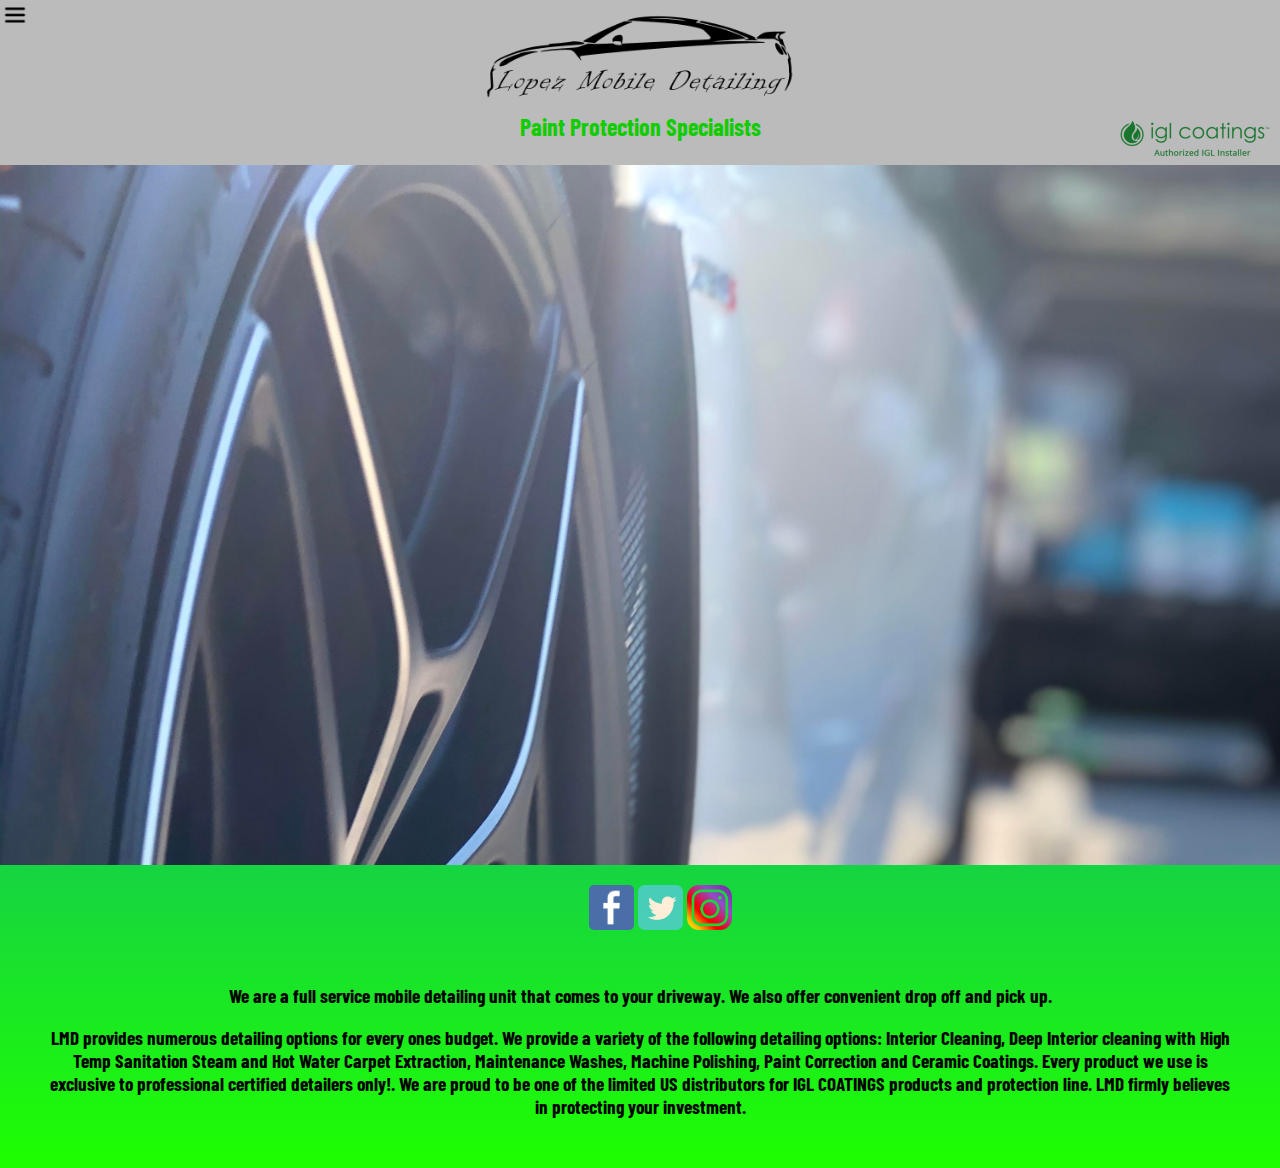
<file: Lopez mobile detailing/site 1/index.html>
<!DOCTYPE html>
<html>
    <head>
        <title>Lopez Mobile Detailing</title>
        
        <meta name="viewport" content="width=device-width, initial-scale=1.0">
        <link href="https://fonts.googleapis.com/css2?family=Barlow+Condensed:wght@300&display=swap" rel="stylesheet"> 
        <link rel="stylesheet" type="text/css" href="style/style.css">
        <script src="js/jquery-3.5.1.min.js"></script>
        <script src="jqueryui/jquery-ui.js"></script>
        <script src="js/script.js"></script>
    </head>
<body>
    
    <div class="navBar">
        
        <h2>Paint Protection Specialists</h2>
    </div>

    <div class="slides">
        <img src="img/img1.png" alt="slideshow"  id="rotateImages" >
    </div>

    <div class="navButton">
        <img src="img/burgerbutton.png" id="burgerbutton" alt="button">
        <img src="img/xbutton.png" id="xbutton" alt="button">
    </div>    
        
    <div class="list">
         <ul>
            <li><a href="detailbundles.html">Detailing Bundles</a></li>
            <li><a href="coatings.html">Coatings</a></li>
            <li><a href="Aboutus.html">About Us</a></li>
        </ul>
    </div>

    <div>
        <img src="img/cert.png" alt="igl certified" id="certified">
    </div>

    <div class="logo">
        <img src="img/logo.png">
    </div>

    <div id="social-container">
        <a href="https://www.facebook.com/lopezmobiledetail/"><img src="img/facebook.png" class="facebook"></a>
        <a href="https://twitter.com/lopezmobdetail"><img src="img/twitter.png" class="twitter"></a>
        <a href="https://www.instagram.com/lopez_mobile_detailing/"><img src="img/instagram.png" class="instagram"></a>
    </div>
    <div id="homedescription">
        <p>We are a full service mobile detailing unit that comes to your driveway. 
            We also offer convenient drop off and pick up.  </p>    

        <p>LMD provides numerous detailing options for every ones budget.
             We provide a variety of the following detailing options: Interior Cleaning,
              Deep Interior cleaning with High Temp Sanitation Steam and Hot Water Carpet
               Extraction, Maintenance Washes, Machine Polishing, Paint Correction and 
               Ceramic Coatings. Every product we use is exclusive to professional certified
                detailers only!. We are proud to be one of the limited US distributors for 
                IGL COATINGS products and protection line. LMD firmly believes in protecting
                 your investment. </p>
    </p>

    </div>
    

</body>

</html>
</file>
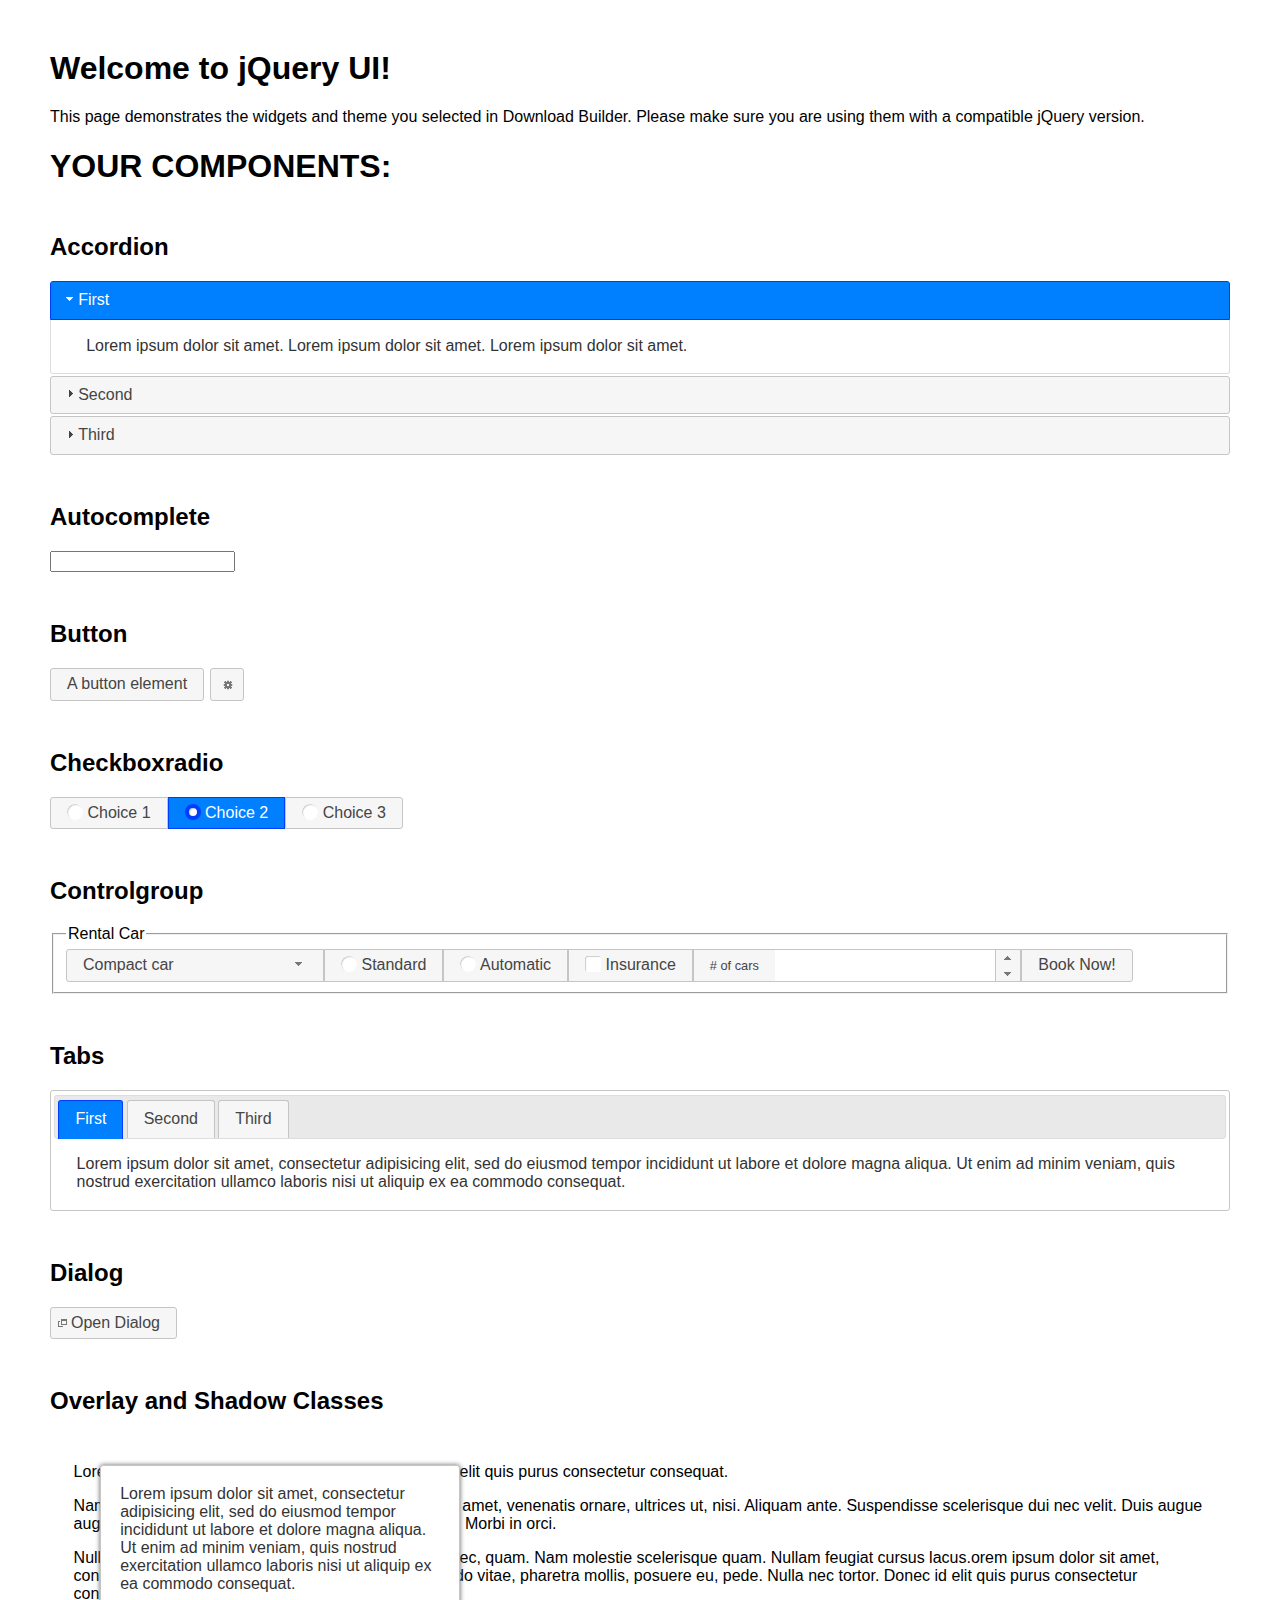
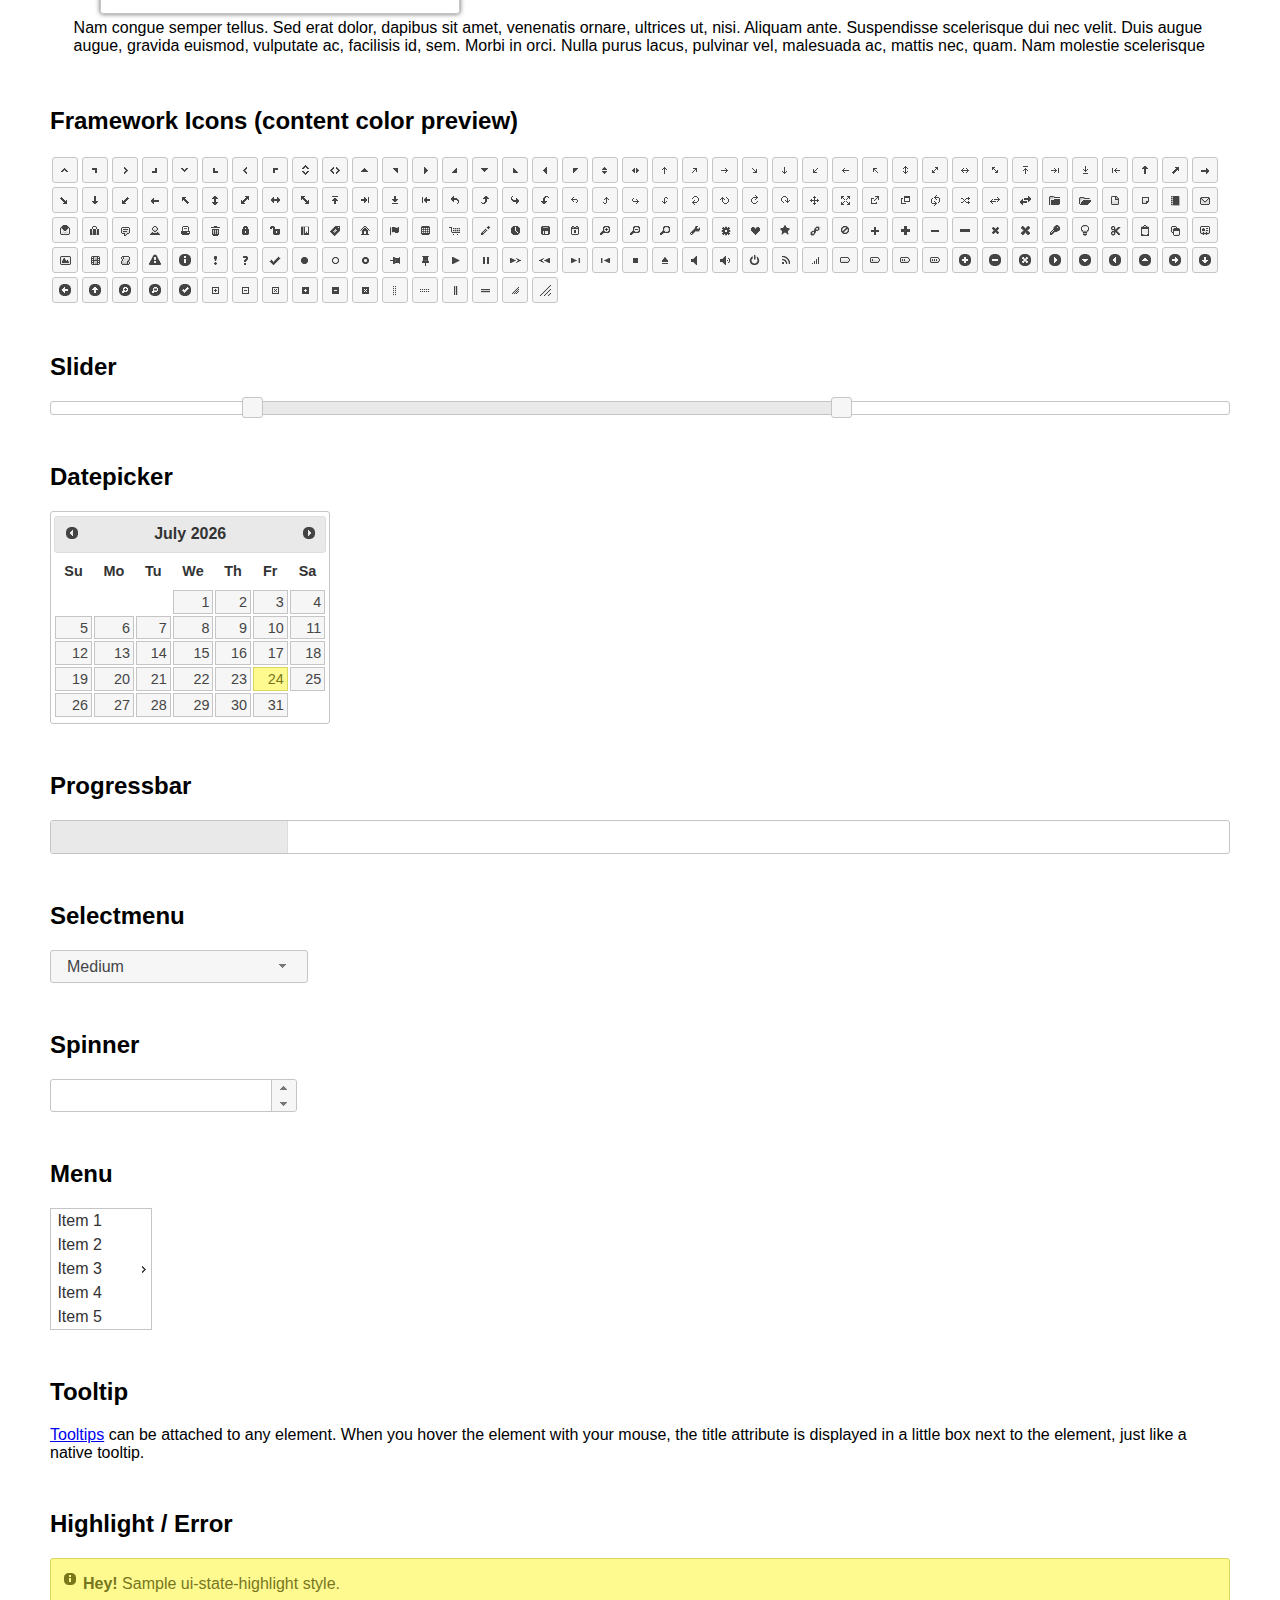
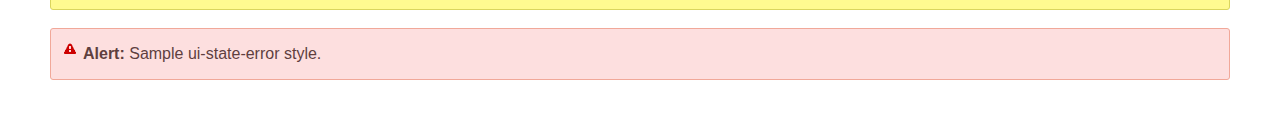
<file: Lopez mobile detailing/site 1/jqueryui/index.html>
<!doctype html>
<html lang="us">
<head>
	<meta charset="utf-8">
	<title>jQuery UI Example Page</title>
	<link href="jquery-ui.css" rel="stylesheet">
	<style>
	body{
		font-family: "Trebuchet MS", sans-serif;
		margin: 50px;
	}
	.demoHeaders {
		margin-top: 2em;
	}
	#dialog-link {
		padding: .4em 1em .4em 20px;
		text-decoration: none;
		position: relative;
	}
	#dialog-link span.ui-icon {
		margin: 0 5px 0 0;
		position: absolute;
		left: .2em;
		top: 50%;
		margin-top: -8px;
	}
	#icons {
		margin: 0;
		padding: 0;
	}
	#icons li {
		margin: 2px;
		position: relative;
		padding: 4px 0;
		cursor: pointer;
		float: left;
		list-style: none;
	}
	#icons span.ui-icon {
		float: left;
		margin: 0 4px;
	}
	.fakewindowcontain .ui-widget-overlay {
		position: absolute;
	}
	select {
		width: 200px;
	}
	</style>
</head>
<body>

<h1>Welcome to jQuery UI!</h1>

<div class="ui-widget">
	<p>This page demonstrates the widgets and theme you selected in Download Builder. Please make sure you are using them with a compatible jQuery version.</p>
</div>

<h1>YOUR COMPONENTS:</h1>


<!-- Accordion -->
<h2 class="demoHeaders">Accordion</h2>
<div id="accordion">
	<h3>First</h3>
	<div>Lorem ipsum dolor sit amet. Lorem ipsum dolor sit amet. Lorem ipsum dolor sit amet.</div>
	<h3>Second</h3>
	<div>Phasellus mattis tincidunt nibh.</div>
	<h3>Third</h3>
	<div>Nam dui erat, auctor a, dignissim quis.</div>
</div>



<!-- Autocomplete -->
<h2 class="demoHeaders">Autocomplete</h2>
<div>
	<input id="autocomplete" title="type &quot;a&quot;">
</div>



<!-- Button -->
<h2 class="demoHeaders">Button</h2>
<button id="button">A button element</button>
<button id="button-icon">An icon-only button</button>



<!-- Checkboxradio -->
<h2 class="demoHeaders">Checkboxradio</h2>
<form style="margin-top: 1em;">
	<div id="radioset">
		<input type="radio" id="radio1" name="radio"><label for="radio1">Choice 1</label>
		<input type="radio" id="radio2" name="radio" checked="checked"><label for="radio2">Choice 2</label>
		<input type="radio" id="radio3" name="radio"><label for="radio3">Choice 3</label>
	</div>
</form>



<!-- Controlgroup -->
<h2 class="demoHeaders">Controlgroup</h2>
<fieldset>
	<legend>Rental Car</legend>
	<div id="controlgroup">
		<select id="car-type">
			<option>Compact car</option>
			<option>Midsize car</option>
			<option>Full size car</option>
			<option>SUV</option>
			<option>Luxury</option>
			<option>Truck</option>
			<option>Van</option>
		</select>
		<label for="transmission-standard">Standard</label>
		<input type="radio" name="transmission" id="transmission-standard">
		<label for="transmission-automatic">Automatic</label>
		<input type="radio" name="transmission" id="transmission-automatic">
		<label for="insurance">Insurance</label>
		<input type="checkbox" name="insurance" id="insurance">
		<label for="horizontal-spinner" class="ui-controlgroup-label"># of cars</label>
		<input id="horizontal-spinner" class="ui-spinner-input">
		<button>Book Now!</button>
	</div>
</fieldset>



<!-- Tabs -->
<h2 class="demoHeaders">Tabs</h2>
<div id="tabs">
	<ul>
		<li><a href="#tabs-1">First</a></li>
		<li><a href="#tabs-2">Second</a></li>
		<li><a href="#tabs-3">Third</a></li>
	</ul>
	<div id="tabs-1">Lorem ipsum dolor sit amet, consectetur adipisicing elit, sed do eiusmod tempor incididunt ut labore et dolore magna aliqua. Ut enim ad minim veniam, quis nostrud exercitation ullamco laboris nisi ut aliquip ex ea commodo consequat.</div>
	<div id="tabs-2">Phasellus mattis tincidunt nibh. Cras orci urna, blandit id, pretium vel, aliquet ornare, felis. Maecenas scelerisque sem non nisl. Fusce sed lorem in enim dictum bibendum.</div>
	<div id="tabs-3">Nam dui erat, auctor a, dignissim quis, sollicitudin eu, felis. Pellentesque nisi urna, interdum eget, sagittis et, consequat vestibulum, lacus. Mauris porttitor ullamcorper augue.</div>
</div>



<h2 class="demoHeaders">Dialog</h2>
<p>
	<button id="dialog-link" class="ui-button ui-corner-all ui-widget">
		<span class="ui-icon ui-icon-newwin"></span>Open Dialog
	</button>
</p>

<h2 class="demoHeaders">Overlay and Shadow Classes</h2>
<div style="position: relative; width: 96%; height: 200px; padding:1% 2%; overflow:hidden;" class="fakewindowcontain">
	<p>Lorem ipsum dolor sit amet,  Nulla nec tortor. Donec id elit quis purus consectetur consequat. </p><p>Nam congue semper tellus. Sed erat dolor, dapibus sit amet, venenatis ornare, ultrices ut, nisi. Aliquam ante. Suspendisse scelerisque dui nec velit. Duis augue augue, gravida euismod, vulputate ac, facilisis id, sem. Morbi in orci. </p><p>Nulla purus lacus, pulvinar vel, malesuada ac, mattis nec, quam. Nam molestie scelerisque quam. Nullam feugiat cursus lacus.orem ipsum dolor sit amet, consectetur adipiscing elit. Donec libero risus, commodo vitae, pharetra mollis, posuere eu, pede. Nulla nec tortor. Donec id elit quis purus consectetur consequat. </p><p>Nam congue semper tellus. Sed erat dolor, dapibus sit amet, venenatis ornare, ultrices ut, nisi. Aliquam ante. Suspendisse scelerisque dui nec velit. Duis augue augue, gravida euismod, vulputate ac, facilisis id, sem. Morbi in orci. Nulla purus lacus, pulvinar vel, malesuada ac, mattis nec, quam. Nam molestie scelerisque quam. </p><p>Nullam feugiat cursus lacus.orem ipsum dolor sit amet, consectetur adipiscing elit. Donec libero risus, commodo vitae, pharetra mollis, posuere eu, pede. Nulla nec tortor. Donec id elit quis purus consectetur consequat. Nam congue semper tellus. Sed erat dolor, dapibus sit amet, venenatis ornare, ultrices ut, nisi. Aliquam ante. </p><p>Suspendisse scelerisque dui nec velit. Duis augue augue, gravida euismod, vulputate ac, facilisis id, sem. Morbi in orci. Nulla purus lacus, pulvinar vel, malesuada ac, mattis nec, quam. Nam molestie scelerisque quam. Nullam feugiat cursus lacus.orem ipsum dolor sit amet, consectetur adipiscing elit. Donec libero risus, commodo vitae, pharetra mollis, posuere eu, pede. Nulla nec tortor. Donec id elit quis purus consectetur consequat. Nam congue semper tellus. Sed erat dolor, dapibus sit amet, venenatis ornare, ultrices ut, nisi. </p>

	<!-- ui-dialog -->
	<div class="ui-widget-overlay ui-front"></div>
	<div style="position: absolute; width: 320px; left: 50px; top: 30px; padding: 1.2em" class="ui-widget ui-front ui-widget-content ui-corner-all ui-widget-shadow">
		Lorem ipsum dolor sit amet, consectetur adipisicing elit, sed do eiusmod tempor incididunt ut labore et dolore magna aliqua. Ut enim ad minim veniam, quis nostrud exercitation ullamco laboris nisi ut aliquip ex ea commodo consequat.
	</div>

</div>

<!-- ui-dialog -->
<div id="dialog" title="Dialog Title">
	<p>Lorem ipsum dolor sit amet, consectetur adipisicing elit, sed do eiusmod tempor incididunt ut labore et dolore magna aliqua. Ut enim ad minim veniam, quis nostrud exercitation ullamco laboris nisi ut aliquip ex ea commodo consequat.</p>
</div>



<h2 class="demoHeaders">Framework Icons (content color preview)</h2>
<ul id="icons" class="ui-widget ui-helper-clearfix">
	<li class="ui-state-default ui-corner-all" title=".ui-icon-caret-1-n"><span class="ui-icon ui-icon-caret-1-n"></span></li>
	<li class="ui-state-default ui-corner-all" title=".ui-icon-caret-1-ne"><span class="ui-icon ui-icon-caret-1-ne"></span></li>
	<li class="ui-state-default ui-corner-all" title=".ui-icon-caret-1-e"><span class="ui-icon ui-icon-caret-1-e"></span></li>
	<li class="ui-state-default ui-corner-all" title=".ui-icon-caret-1-se"><span class="ui-icon ui-icon-caret-1-se"></span></li>
	<li class="ui-state-default ui-corner-all" title=".ui-icon-caret-1-s"><span class="ui-icon ui-icon-caret-1-s"></span></li>
	<li class="ui-state-default ui-corner-all" title=".ui-icon-caret-1-sw"><span class="ui-icon ui-icon-caret-1-sw"></span></li>
	<li class="ui-state-default ui-corner-all" title=".ui-icon-caret-1-w"><span class="ui-icon ui-icon-caret-1-w"></span></li>
	<li class="ui-state-default ui-corner-all" title=".ui-icon-caret-1-nw"><span class="ui-icon ui-icon-caret-1-nw"></span></li>
	<li class="ui-state-default ui-corner-all" title=".ui-icon-caret-2-n-s"><span class="ui-icon ui-icon-caret-2-n-s"></span></li>
	<li class="ui-state-default ui-corner-all" title=".ui-icon-caret-2-e-w"><span class="ui-icon ui-icon-caret-2-e-w"></span></li>
	<li class="ui-state-default ui-corner-all" title=".ui-icon-triangle-1-n"><span class="ui-icon ui-icon-triangle-1-n"></span></li>
	<li class="ui-state-default ui-corner-all" title=".ui-icon-triangle-1-ne"><span class="ui-icon ui-icon-triangle-1-ne"></span></li>
	<li class="ui-state-default ui-corner-all" title=".ui-icon-triangle-1-e"><span class="ui-icon ui-icon-triangle-1-e"></span></li>
	<li class="ui-state-default ui-corner-all" title=".ui-icon-triangle-1-se"><span class="ui-icon ui-icon-triangle-1-se"></span></li>
	<li class="ui-state-default ui-corner-all" title=".ui-icon-triangle-1-s"><span class="ui-icon ui-icon-triangle-1-s"></span></li>
	<li class="ui-state-default ui-corner-all" title=".ui-icon-triangle-1-sw"><span class="ui-icon ui-icon-triangle-1-sw"></span></li>
	<li class="ui-state-default ui-corner-all" title=".ui-icon-triangle-1-w"><span class="ui-icon ui-icon-triangle-1-w"></span></li>
	<li class="ui-state-default ui-corner-all" title=".ui-icon-triangle-1-nw"><span class="ui-icon ui-icon-triangle-1-nw"></span></li>
	<li class="ui-state-default ui-corner-all" title=".ui-icon-triangle-2-n-s"><span class="ui-icon ui-icon-triangle-2-n-s"></span></li>
	<li class="ui-state-default ui-corner-all" title=".ui-icon-triangle-2-e-w"><span class="ui-icon ui-icon-triangle-2-e-w"></span></li>
	<li class="ui-state-default ui-corner-all" title=".ui-icon-arrow-1-n"><span class="ui-icon ui-icon-arrow-1-n"></span></li>
	<li class="ui-state-default ui-corner-all" title=".ui-icon-arrow-1-ne"><span class="ui-icon ui-icon-arrow-1-ne"></span></li>
	<li class="ui-state-default ui-corner-all" title=".ui-icon-arrow-1-e"><span class="ui-icon ui-icon-arrow-1-e"></span></li>
	<li class="ui-state-default ui-corner-all" title=".ui-icon-arrow-1-se"><span class="ui-icon ui-icon-arrow-1-se"></span></li>
	<li class="ui-state-default ui-corner-all" title=".ui-icon-arrow-1-s"><span class="ui-icon ui-icon-arrow-1-s"></span></li>
	<li class="ui-state-default ui-corner-all" title=".ui-icon-arrow-1-sw"><span class="ui-icon ui-icon-arrow-1-sw"></span></li>
	<li class="ui-state-default ui-corner-all" title=".ui-icon-arrow-1-w"><span class="ui-icon ui-icon-arrow-1-w"></span></li>
	<li class="ui-state-default ui-corner-all" title=".ui-icon-arrow-1-nw"><span class="ui-icon ui-icon-arrow-1-nw"></span></li>
	<li class="ui-state-default ui-corner-all" title=".ui-icon-arrow-2-n-s"><span class="ui-icon ui-icon-arrow-2-n-s"></span></li>
	<li class="ui-state-default ui-corner-all" title=".ui-icon-arrow-2-ne-sw"><span class="ui-icon ui-icon-arrow-2-ne-sw"></span></li>
	<li class="ui-state-default ui-corner-all" title=".ui-icon-arrow-2-e-w"><span class="ui-icon ui-icon-arrow-2-e-w"></span></li>
	<li class="ui-state-default ui-corner-all" title=".ui-icon-arrow-2-se-nw"><span class="ui-icon ui-icon-arrow-2-se-nw"></span></li>
	<li class="ui-state-default ui-corner-all" title=".ui-icon-arrowstop-1-n"><span class="ui-icon ui-icon-arrowstop-1-n"></span></li>
	<li class="ui-state-default ui-corner-all" title=".ui-icon-arrowstop-1-e"><span class="ui-icon ui-icon-arrowstop-1-e"></span></li>
	<li class="ui-state-default ui-corner-all" title=".ui-icon-arrowstop-1-s"><span class="ui-icon ui-icon-arrowstop-1-s"></span></li>
	<li class="ui-state-default ui-corner-all" title=".ui-icon-arrowstop-1-w"><span class="ui-icon ui-icon-arrowstop-1-w"></span></li>
	<li class="ui-state-default ui-corner-all" title=".ui-icon-arrowthick-1-n"><span class="ui-icon ui-icon-arrowthick-1-n"></span></li>
	<li class="ui-state-default ui-corner-all" title=".ui-icon-arrowthick-1-ne"><span class="ui-icon ui-icon-arrowthick-1-ne"></span></li>
	<li class="ui-state-default ui-corner-all" title=".ui-icon-arrowthick-1-e"><span class="ui-icon ui-icon-arrowthick-1-e"></span></li>
	<li class="ui-state-default ui-corner-all" title=".ui-icon-arrowthick-1-se"><span class="ui-icon ui-icon-arrowthick-1-se"></span></li>
	<li class="ui-state-default ui-corner-all" title=".ui-icon-arrowthick-1-s"><span class="ui-icon ui-icon-arrowthick-1-s"></span></li>
	<li class="ui-state-default ui-corner-all" title=".ui-icon-arrowthick-1-sw"><span class="ui-icon ui-icon-arrowthick-1-sw"></span></li>
	<li class="ui-state-default ui-corner-all" title=".ui-icon-arrowthick-1-w"><span class="ui-icon ui-icon-arrowthick-1-w"></span></li>
	<li class="ui-state-default ui-corner-all" title=".ui-icon-arrowthick-1-nw"><span class="ui-icon ui-icon-arrowthick-1-nw"></span></li>
	<li class="ui-state-default ui-corner-all" title=".ui-icon-arrowthick-2-n-s"><span class="ui-icon ui-icon-arrowthick-2-n-s"></span></li>
	<li class="ui-state-default ui-corner-all" title=".ui-icon-arrowthick-2-ne-sw"><span class="ui-icon ui-icon-arrowthick-2-ne-sw"></span></li>
	<li class="ui-state-default ui-corner-all" title=".ui-icon-arrowthick-2-e-w"><span class="ui-icon ui-icon-arrowthick-2-e-w"></span></li>
	<li class="ui-state-default ui-corner-all" title=".ui-icon-arrowthick-2-se-nw"><span class="ui-icon ui-icon-arrowthick-2-se-nw"></span></li>
	<li class="ui-state-default ui-corner-all" title=".ui-icon-arrowthickstop-1-n"><span class="ui-icon ui-icon-arrowthickstop-1-n"></span></li>
	<li class="ui-state-default ui-corner-all" title=".ui-icon-arrowthickstop-1-e"><span class="ui-icon ui-icon-arrowthickstop-1-e"></span></li>
	<li class="ui-state-default ui-corner-all" title=".ui-icon-arrowthickstop-1-s"><span class="ui-icon ui-icon-arrowthickstop-1-s"></span></li>
	<li class="ui-state-default ui-corner-all" title=".ui-icon-arrowthickstop-1-w"><span class="ui-icon ui-icon-arrowthickstop-1-w"></span></li>
	<li class="ui-state-default ui-corner-all" title=".ui-icon-arrowreturnthick-1-w"><span class="ui-icon ui-icon-arrowreturnthick-1-w"></span></li>
	<li class="ui-state-default ui-corner-all" title=".ui-icon-arrowreturnthick-1-n"><span class="ui-icon ui-icon-arrowreturnthick-1-n"></span></li>
	<li class="ui-state-default ui-corner-all" title=".ui-icon-arrowreturnthick-1-e"><span class="ui-icon ui-icon-arrowreturnthick-1-e"></span></li>
	<li class="ui-state-default ui-corner-all" title=".ui-icon-arrowreturnthick-1-s"><span class="ui-icon ui-icon-arrowreturnthick-1-s"></span></li>
	<li class="ui-state-default ui-corner-all" title=".ui-icon-arrowreturn-1-w"><span class="ui-icon ui-icon-arrowreturn-1-w"></span></li>
	<li class="ui-state-default ui-corner-all" title=".ui-icon-arrowreturn-1-n"><span class="ui-icon ui-icon-arrowreturn-1-n"></span></li>
	<li class="ui-state-default ui-corner-all" title=".ui-icon-arrowreturn-1-e"><span class="ui-icon ui-icon-arrowreturn-1-e"></span></li>
	<li class="ui-state-default ui-corner-all" title=".ui-icon-arrowreturn-1-s"><span class="ui-icon ui-icon-arrowreturn-1-s"></span></li>
	<li class="ui-state-default ui-corner-all" title=".ui-icon-arrowrefresh-1-w"><span class="ui-icon ui-icon-arrowrefresh-1-w"></span></li>
	<li class="ui-state-default ui-corner-all" title=".ui-icon-arrowrefresh-1-n"><span class="ui-icon ui-icon-arrowrefresh-1-n"></span></li>
	<li class="ui-state-default ui-corner-all" title=".ui-icon-arrowrefresh-1-e"><span class="ui-icon ui-icon-arrowrefresh-1-e"></span></li>
	<li class="ui-state-default ui-corner-all" title=".ui-icon-arrowrefresh-1-s"><span class="ui-icon ui-icon-arrowrefresh-1-s"></span></li>
	<li class="ui-state-default ui-corner-all" title=".ui-icon-arrow-4"><span class="ui-icon ui-icon-arrow-4"></span></li>
	<li class="ui-state-default ui-corner-all" title=".ui-icon-arrow-4-diag"><span class="ui-icon ui-icon-arrow-4-diag"></span></li>
	<li class="ui-state-default ui-corner-all" title=".ui-icon-extlink"><span class="ui-icon ui-icon-extlink"></span></li>
	<li class="ui-state-default ui-corner-all" title=".ui-icon-newwin"><span class="ui-icon ui-icon-newwin"></span></li>
	<li class="ui-state-default ui-corner-all" title=".ui-icon-refresh"><span class="ui-icon ui-icon-refresh"></span></li>
	<li class="ui-state-default ui-corner-all" title=".ui-icon-shuffle"><span class="ui-icon ui-icon-shuffle"></span></li>
	<li class="ui-state-default ui-corner-all" title=".ui-icon-transfer-e-w"><span class="ui-icon ui-icon-transfer-e-w"></span></li>
	<li class="ui-state-default ui-corner-all" title=".ui-icon-transferthick-e-w"><span class="ui-icon ui-icon-transferthick-e-w"></span></li>
	<li class="ui-state-default ui-corner-all" title=".ui-icon-folder-collapsed"><span class="ui-icon ui-icon-folder-collapsed"></span></li>
	<li class="ui-state-default ui-corner-all" title=".ui-icon-folder-open"><span class="ui-icon ui-icon-folder-open"></span></li>
	<li class="ui-state-default ui-corner-all" title=".ui-icon-document"><span class="ui-icon ui-icon-document"></span></li>
	<li class="ui-state-default ui-corner-all" title=".ui-icon-document-b"><span class="ui-icon ui-icon-document-b"></span></li>
	<li class="ui-state-default ui-corner-all" title=".ui-icon-note"><span class="ui-icon ui-icon-note"></span></li>
	<li class="ui-state-default ui-corner-all" title=".ui-icon-mail-closed"><span class="ui-icon ui-icon-mail-closed"></span></li>
	<li class="ui-state-default ui-corner-all" title=".ui-icon-mail-open"><span class="ui-icon ui-icon-mail-open"></span></li>
	<li class="ui-state-default ui-corner-all" title=".ui-icon-suitcase"><span class="ui-icon ui-icon-suitcase"></span></li>
	<li class="ui-state-default ui-corner-all" title=".ui-icon-comment"><span class="ui-icon ui-icon-comment"></span></li>
	<li class="ui-state-default ui-corner-all" title=".ui-icon-person"><span class="ui-icon ui-icon-person"></span></li>
	<li class="ui-state-default ui-corner-all" title=".ui-icon-print"><span class="ui-icon ui-icon-print"></span></li>
	<li class="ui-state-default ui-corner-all" title=".ui-icon-trash"><span class="ui-icon ui-icon-trash"></span></li>
	<li class="ui-state-default ui-corner-all" title=".ui-icon-locked"><span class="ui-icon ui-icon-locked"></span></li>
	<li class="ui-state-default ui-corner-all" title=".ui-icon-unlocked"><span class="ui-icon ui-icon-unlocked"></span></li>
	<li class="ui-state-default ui-corner-all" title=".ui-icon-bookmark"><span class="ui-icon ui-icon-bookmark"></span></li>
	<li class="ui-state-default ui-corner-all" title=".ui-icon-tag"><span class="ui-icon ui-icon-tag"></span></li>
	<li class="ui-state-default ui-corner-all" title=".ui-icon-home"><span class="ui-icon ui-icon-home"></span></li>
	<li class="ui-state-default ui-corner-all" title=".ui-icon-flag"><span class="ui-icon ui-icon-flag"></span></li>
	<li class="ui-state-default ui-corner-all" title=".ui-icon-calculator"><span class="ui-icon ui-icon-calculator"></span></li>
	<li class="ui-state-default ui-corner-all" title=".ui-icon-cart"><span class="ui-icon ui-icon-cart"></span></li>
	<li class="ui-state-default ui-corner-all" title=".ui-icon-pencil"><span class="ui-icon ui-icon-pencil"></span></li>
	<li class="ui-state-default ui-corner-all" title=".ui-icon-clock"><span class="ui-icon ui-icon-clock"></span></li>
	<li class="ui-state-default ui-corner-all" title=".ui-icon-disk"><span class="ui-icon ui-icon-disk"></span></li>
	<li class="ui-state-default ui-corner-all" title=".ui-icon-calendar"><span class="ui-icon ui-icon-calendar"></span></li>
	<li class="ui-state-default ui-corner-all" title=".ui-icon-zoomin"><span class="ui-icon ui-icon-zoomin"></span></li>
	<li class="ui-state-default ui-corner-all" title=".ui-icon-zoomout"><span class="ui-icon ui-icon-zoomout"></span></li>
	<li class="ui-state-default ui-corner-all" title=".ui-icon-search"><span class="ui-icon ui-icon-search"></span></li>
	<li class="ui-state-default ui-corner-all" title=".ui-icon-wrench"><span class="ui-icon ui-icon-wrench"></span></li>
	<li class="ui-state-default ui-corner-all" title=".ui-icon-gear"><span class="ui-icon ui-icon-gear"></span></li>
	<li class="ui-state-default ui-corner-all" title=".ui-icon-heart"><span class="ui-icon ui-icon-heart"></span></li>
	<li class="ui-state-default ui-corner-all" title=".ui-icon-star"><span class="ui-icon ui-icon-star"></span></li>
	<li class="ui-state-default ui-corner-all" title=".ui-icon-link"><span class="ui-icon ui-icon-link"></span></li>
	<li class="ui-state-default ui-corner-all" title=".ui-icon-cancel"><span class="ui-icon ui-icon-cancel"></span></li>
	<li class="ui-state-default ui-corner-all" title=".ui-icon-plus"><span class="ui-icon ui-icon-plus"></span></li>
	<li class="ui-state-default ui-corner-all" title=".ui-icon-plusthick"><span class="ui-icon ui-icon-plusthick"></span></li>
	<li class="ui-state-default ui-corner-all" title=".ui-icon-minus"><span class="ui-icon ui-icon-minus"></span></li>
	<li class="ui-state-default ui-corner-all" title=".ui-icon-minusthick"><span class="ui-icon ui-icon-minusthick"></span></li>
	<li class="ui-state-default ui-corner-all" title=".ui-icon-close"><span class="ui-icon ui-icon-close"></span></li>
	<li class="ui-state-default ui-corner-all" title=".ui-icon-closethick"><span class="ui-icon ui-icon-closethick"></span></li>
	<li class="ui-state-default ui-corner-all" title=".ui-icon-key"><span class="ui-icon ui-icon-key"></span></li>
	<li class="ui-state-default ui-corner-all" title=".ui-icon-lightbulb"><span class="ui-icon ui-icon-lightbulb"></span></li>
	<li class="ui-state-default ui-corner-all" title=".ui-icon-scissors"><span class="ui-icon ui-icon-scissors"></span></li>
	<li class="ui-state-default ui-corner-all" title=".ui-icon-clipboard"><span class="ui-icon ui-icon-clipboard"></span></li>
	<li class="ui-state-default ui-corner-all" title=".ui-icon-copy"><span class="ui-icon ui-icon-copy"></span></li>
	<li class="ui-state-default ui-corner-all" title=".ui-icon-contact"><span class="ui-icon ui-icon-contact"></span></li>
	<li class="ui-state-default ui-corner-all" title=".ui-icon-image"><span class="ui-icon ui-icon-image"></span></li>
	<li class="ui-state-default ui-corner-all" title=".ui-icon-video"><span class="ui-icon ui-icon-video"></span></li>
	<li class="ui-state-default ui-corner-all" title=".ui-icon-script"><span class="ui-icon ui-icon-script"></span></li>
	<li class="ui-state-default ui-corner-all" title=".ui-icon-alert"><span class="ui-icon ui-icon-alert"></span></li>
	<li class="ui-state-default ui-corner-all" title=".ui-icon-info"><span class="ui-icon ui-icon-info"></span></li>
	<li class="ui-state-default ui-corner-all" title=".ui-icon-notice"><span class="ui-icon ui-icon-notice"></span></li>
	<li class="ui-state-default ui-corner-all" title=".ui-icon-help"><span class="ui-icon ui-icon-help"></span></li>
	<li class="ui-state-default ui-corner-all" title=".ui-icon-check"><span class="ui-icon ui-icon-check"></span></li>
	<li class="ui-state-default ui-corner-all" title=".ui-icon-bullet"><span class="ui-icon ui-icon-bullet"></span></li>
	<li class="ui-state-default ui-corner-all" title=".ui-icon-radio-off"><span class="ui-icon ui-icon-radio-off"></span></li>
	<li class="ui-state-default ui-corner-all" title=".ui-icon-radio-on"><span class="ui-icon ui-icon-radio-on"></span></li>
	<li class="ui-state-default ui-corner-all" title=".ui-icon-pin-w"><span class="ui-icon ui-icon-pin-w"></span></li>
	<li class="ui-state-default ui-corner-all" title=".ui-icon-pin-s"><span class="ui-icon ui-icon-pin-s"></span></li>
	<li class="ui-state-default ui-corner-all" title=".ui-icon-play"><span class="ui-icon ui-icon-play"></span></li>
	<li class="ui-state-default ui-corner-all" title=".ui-icon-pause"><span class="ui-icon ui-icon-pause"></span></li>
	<li class="ui-state-default ui-corner-all" title=".ui-icon-seek-next"><span class="ui-icon ui-icon-seek-next"></span></li>
	<li class="ui-state-default ui-corner-all" title=".ui-icon-seek-prev"><span class="ui-icon ui-icon-seek-prev"></span></li>
	<li class="ui-state-default ui-corner-all" title=".ui-icon-seek-end"><span class="ui-icon ui-icon-seek-end"></span></li>
	<li class="ui-state-default ui-corner-all" title=".ui-icon-seek-first"><span class="ui-icon ui-icon-seek-first"></span></li>
	<li class="ui-state-default ui-corner-all" title=".ui-icon-stop"><span class="ui-icon ui-icon-stop"></span></li>
	<li class="ui-state-default ui-corner-all" title=".ui-icon-eject"><span class="ui-icon ui-icon-eject"></span></li>
	<li class="ui-state-default ui-corner-all" title=".ui-icon-volume-off"><span class="ui-icon ui-icon-volume-off"></span></li>
	<li class="ui-state-default ui-corner-all" title=".ui-icon-volume-on"><span class="ui-icon ui-icon-volume-on"></span></li>
	<li class="ui-state-default ui-corner-all" title=".ui-icon-power"><span class="ui-icon ui-icon-power"></span></li>
	<li class="ui-state-default ui-corner-all" title=".ui-icon-signal-diag"><span class="ui-icon ui-icon-signal-diag"></span></li>
	<li class="ui-state-default ui-corner-all" title=".ui-icon-signal"><span class="ui-icon ui-icon-signal"></span></li>
	<li class="ui-state-default ui-corner-all" title=".ui-icon-battery-0"><span class="ui-icon ui-icon-battery-0"></span></li>
	<li class="ui-state-default ui-corner-all" title=".ui-icon-battery-1"><span class="ui-icon ui-icon-battery-1"></span></li>
	<li class="ui-state-default ui-corner-all" title=".ui-icon-battery-2"><span class="ui-icon ui-icon-battery-2"></span></li>
	<li class="ui-state-default ui-corner-all" title=".ui-icon-battery-3"><span class="ui-icon ui-icon-battery-3"></span></li>
	<li class="ui-state-default ui-corner-all" title=".ui-icon-circle-plus"><span class="ui-icon ui-icon-circle-plus"></span></li>
	<li class="ui-state-default ui-corner-all" title=".ui-icon-circle-minus"><span class="ui-icon ui-icon-circle-minus"></span></li>
	<li class="ui-state-default ui-corner-all" title=".ui-icon-circle-close"><span class="ui-icon ui-icon-circle-close"></span></li>
	<li class="ui-state-default ui-corner-all" title=".ui-icon-circle-triangle-e"><span class="ui-icon ui-icon-circle-triangle-e"></span></li>
	<li class="ui-state-default ui-corner-all" title=".ui-icon-circle-triangle-s"><span class="ui-icon ui-icon-circle-triangle-s"></span></li>
	<li class="ui-state-default ui-corner-all" title=".ui-icon-circle-triangle-w"><span class="ui-icon ui-icon-circle-triangle-w"></span></li>
	<li class="ui-state-default ui-corner-all" title=".ui-icon-circle-triangle-n"><span class="ui-icon ui-icon-circle-triangle-n"></span></li>
	<li class="ui-state-default ui-corner-all" title=".ui-icon-circle-arrow-e"><span class="ui-icon ui-icon-circle-arrow-e"></span></li>
	<li class="ui-state-default ui-corner-all" title=".ui-icon-circle-arrow-s"><span class="ui-icon ui-icon-circle-arrow-s"></span></li>
	<li class="ui-state-default ui-corner-all" title=".ui-icon-circle-arrow-w"><span class="ui-icon ui-icon-circle-arrow-w"></span></li>
	<li class="ui-state-default ui-corner-all" title=".ui-icon-circle-arrow-n"><span class="ui-icon ui-icon-circle-arrow-n"></span></li>
	<li class="ui-state-default ui-corner-all" title=".ui-icon-circle-zoomin"><span class="ui-icon ui-icon-circle-zoomin"></span></li>
	<li class="ui-state-default ui-corner-all" title=".ui-icon-circle-zoomout"><span class="ui-icon ui-icon-circle-zoomout"></span></li>
	<li class="ui-state-default ui-corner-all" title=".ui-icon-circle-check"><span class="ui-icon ui-icon-circle-check"></span></li>
	<li class="ui-state-default ui-corner-all" title=".ui-icon-circlesmall-plus"><span class="ui-icon ui-icon-circlesmall-plus"></span></li>
	<li class="ui-state-default ui-corner-all" title=".ui-icon-circlesmall-minus"><span class="ui-icon ui-icon-circlesmall-minus"></span></li>
	<li class="ui-state-default ui-corner-all" title=".ui-icon-circlesmall-close"><span class="ui-icon ui-icon-circlesmall-close"></span></li>
	<li class="ui-state-default ui-corner-all" title=".ui-icon-squaresmall-plus"><span class="ui-icon ui-icon-squaresmall-plus"></span></li>
	<li class="ui-state-default ui-corner-all" title=".ui-icon-squaresmall-minus"><span class="ui-icon ui-icon-squaresmall-minus"></span></li>
	<li class="ui-state-default ui-corner-all" title=".ui-icon-squaresmall-close"><span class="ui-icon ui-icon-squaresmall-close"></span></li>
	<li class="ui-state-default ui-corner-all" title=".ui-icon-grip-dotted-vertical"><span class="ui-icon ui-icon-grip-dotted-vertical"></span></li>
	<li class="ui-state-default ui-corner-all" title=".ui-icon-grip-dotted-horizontal"><span class="ui-icon ui-icon-grip-dotted-horizontal"></span></li>
	<li class="ui-state-default ui-corner-all" title=".ui-icon-grip-solid-vertical"><span class="ui-icon ui-icon-grip-solid-vertical"></span></li>
	<li class="ui-state-default ui-corner-all" title=".ui-icon-grip-solid-horizontal"><span class="ui-icon ui-icon-grip-solid-horizontal"></span></li>
	<li class="ui-state-default ui-corner-all" title=".ui-icon-gripsmall-diagonal-se"><span class="ui-icon ui-icon-gripsmall-diagonal-se"></span></li>
	<li class="ui-state-default ui-corner-all" title=".ui-icon-grip-diagonal-se"><span class="ui-icon ui-icon-grip-diagonal-se"></span></li>
</ul>


<!-- Slider -->
<h2 class="demoHeaders">Slider</h2>
<div id="slider"></div>



<!-- Datepicker -->
<h2 class="demoHeaders">Datepicker</h2>
<div id="datepicker"></div>



<!-- Progressbar -->
<h2 class="demoHeaders">Progressbar</h2>
<div id="progressbar"></div>



<!-- Progressbar -->
<h2 class="demoHeaders">Selectmenu</h2>
<select id="selectmenu">
	<option>Slower</option>
	<option>Slow</option>
	<option selected="selected">Medium</option>
	<option>Fast</option>
	<option>Faster</option>
</select>



<!-- Spinner -->
<h2 class="demoHeaders">Spinner</h2>
<input id="spinner">



<!-- Menu -->
<h2 class="demoHeaders">Menu</h2>
<ul style="width:100px;" id="menu">
	<li><div>Item 1</div></li>
	<li><div>Item 2</div></li>
	<li><div>Item 3</div>
		<ul>
			<li><div>Item 3-1</div></li>
			<li><div>Item 3-2</div></li>
			<li><div>Item 3-3</div></li>
			<li><div>Item 3-4</div></li>
			<li><div>Item 3-5</div></li>
		</ul>
	</li>
	<li><div>Item 4</div></li>
	<li><div>Item 5</div></li>
</ul>



<!-- Tooltip -->
<h2 class="demoHeaders">Tooltip</h2>
<p id="tooltip">
	<a href="#" title="That&apos;s what this widget is">Tooltips</a> can be attached to any element. When you hover
the element with your mouse, the title attribute is displayed in a little box next to the element, just like a native tooltip.
</p>


<!-- Highlight / Error -->
<h2 class="demoHeaders">Highlight / Error</h2>
<div class="ui-widget">
	<div class="ui-state-highlight ui-corner-all" style="margin-top: 20px; padding: 0 .7em;">
		<p><span class="ui-icon ui-icon-info" style="float: left; margin-right: .3em;"></span>
		<strong>Hey!</strong> Sample ui-state-highlight style.</p>
	</div>
</div>
<br>
<div class="ui-widget">
	<div class="ui-state-error ui-corner-all" style="padding: 0 .7em;">
		<p><span class="ui-icon ui-icon-alert" style="float: left; margin-right: .3em;"></span>
		<strong>Alert:</strong> Sample ui-state-error style.</p>
	</div>
</div>

<script src="external/jquery/jquery.js"></script>
<script src="jquery-ui.js"></script>
<script>

$( "#accordion" ).accordion();



var availableTags = [
	"ActionScript",
	"AppleScript",
	"Asp",
	"BASIC",
	"C",
	"C++",
	"Clojure",
	"COBOL",
	"ColdFusion",
	"Erlang",
	"Fortran",
	"Groovy",
	"Haskell",
	"Java",
	"JavaScript",
	"Lisp",
	"Perl",
	"PHP",
	"Python",
	"Ruby",
	"Scala",
	"Scheme"
];
$( "#autocomplete" ).autocomplete({
	source: availableTags
});



$( "#button" ).button();
$( "#button-icon" ).button({
	icon: "ui-icon-gear",
	showLabel: false
});



$( "#radioset" ).buttonset();



$( "#controlgroup" ).controlgroup();



$( "#tabs" ).tabs();



$( "#dialog" ).dialog({
	autoOpen: false,
	width: 400,
	buttons: [
		{
			text: "Ok",
			click: function() {
				$( this ).dialog( "close" );
			}
		},
		{
			text: "Cancel",
			click: function() {
				$( this ).dialog( "close" );
			}
		}
	]
});

// Link to open the dialog
$( "#dialog-link" ).click(function( event ) {
	$( "#dialog" ).dialog( "open" );
	event.preventDefault();
});



$( "#datepicker" ).datepicker({
	inline: true
});



$( "#slider" ).slider({
	range: true,
	values: [ 17, 67 ]
});



$( "#progressbar" ).progressbar({
	value: 20
});



$( "#spinner" ).spinner();



$( "#menu" ).menu();



$( "#tooltip" ).tooltip();



$( "#selectmenu" ).selectmenu();


// Hover states on the static widgets
$( "#dialog-link, #icons li" ).hover(
	function() {
		$( this ).addClass( "ui-state-hover" );
	},
	function() {
		$( this ).removeClass( "ui-state-hover" );
	}
);
</script>
</body>
</html>
</file>
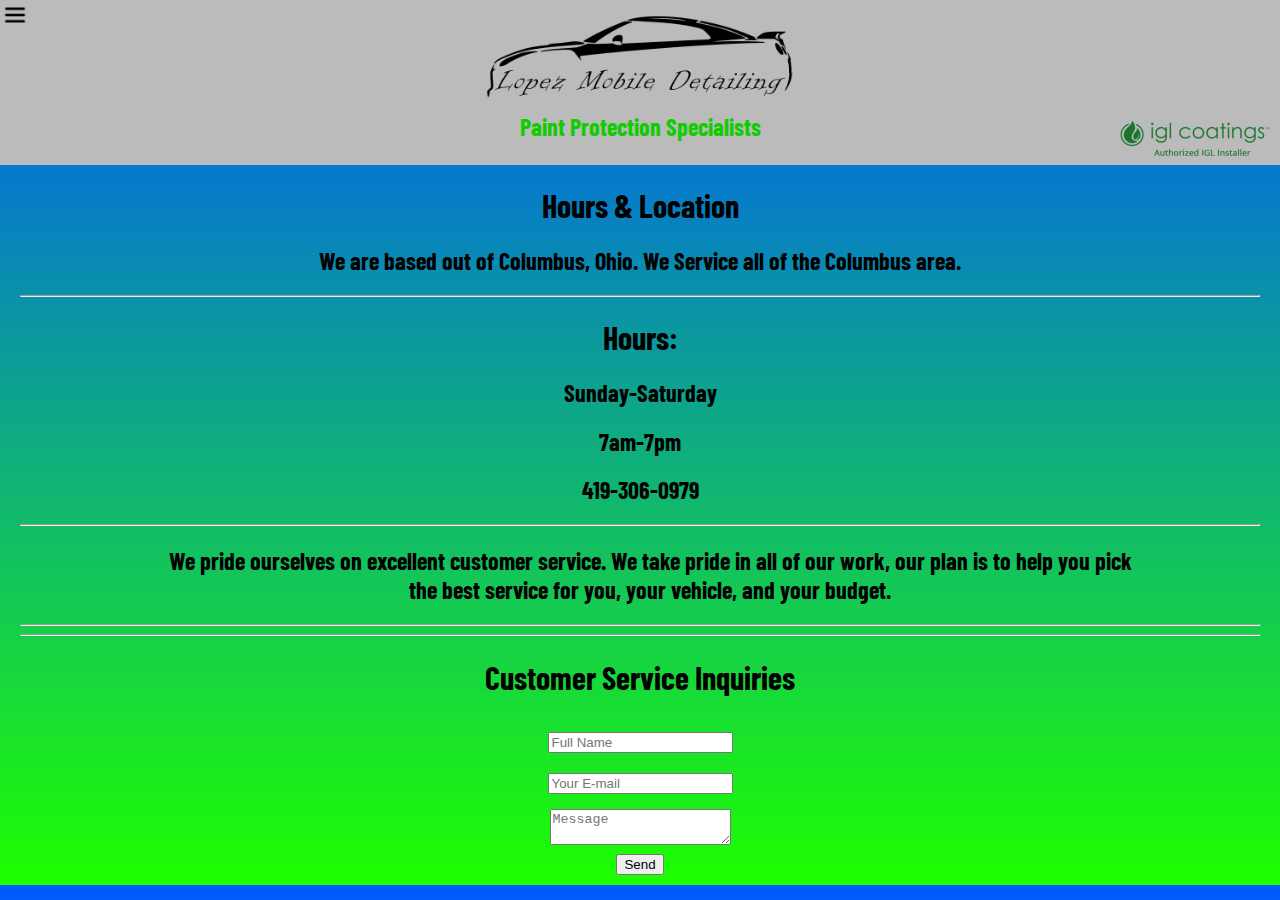
<file: Lopez mobile detailing/site 1/Aboutus.html>
<!DOCTYPE html>
<html>
    <head>
        <title>Lopez Mobile Detailing</title>
        
        <meta name="viewport" content="width=device-width, initial-scale=1.0">
        <link href="https://fonts.googleapis.com/css2?family=Barlow+Condensed:wght@300&display=swap" rel="stylesheet"> 
        <link rel="stylesheet" type="text/css" href="style/style.css">
        <script src="js/jquery-3.5.1.min.js"></script>
        <script src="jqueryui/jquery-ui.js"></script>
        <script src="js/script.js"></script>
    </head>
<body>
    
    <div class="navBar">
        
        <h2>Paint Protection Specialists</h2>
    </div>

    <div class="navButton">
        <img src="img/burgerbutton.png" id="burgerbutton" alt="button">
        <img src="img/xbutton.png" id="xbutton" alt="button">
    </div>
   
    <div class="list">
        <ul>
           <li><a href="index.html">Home</a></li>
           <li><a href="detailbundles.html">Detailing Bundles</a></li>
           <li><a href="coatings.html">Coatings</a></li>
           
       </ul>
   </div>

   <div>
       <img src="img/cert.png" alt="igl certified" id="certified">
   </div>

   <div class="logo">
       <img src="img/logo.png">
   </div>

   <div class="about-container">
        <h1>Hours & Location</h1>
        <h2>We are based out of Columbus, Ohio. We Service all of the Columbus area.</h2>
        <hr>
        <h1>Hours:</h1>
        <h2>Sunday-Saturday</h2>
        <h2>7am-7pm</h2>
        <h2>419-306-0979</h2>
        <hr>
    <div class="about-description">
        <h2>We pride ourselves on excellent customer service. We take pride in all of our work, our plan is to help you pick the best service for you, your vehicle, and your budget.</h2>
    </div>
        <hr>
        <hr>
        <h1>Customer Service Inquiries</h1>
    <div>
        
    </div>

   </div>

   <div class="cantact-form-container">
       <form class="contact-form" action="contact-form.php" method="post">
           <input type="text" name="name" placeholder="Full Name">
           <br>
           <input type="text" name="mail" placeholder="Your E-mail">
           <br>
           <textarea name="message" placeholder="Message"></textarea>
           <br>
           <button type="submit" name="submit">Send</button>
       </form>
   </div>

   </body>
   </html>
</file>
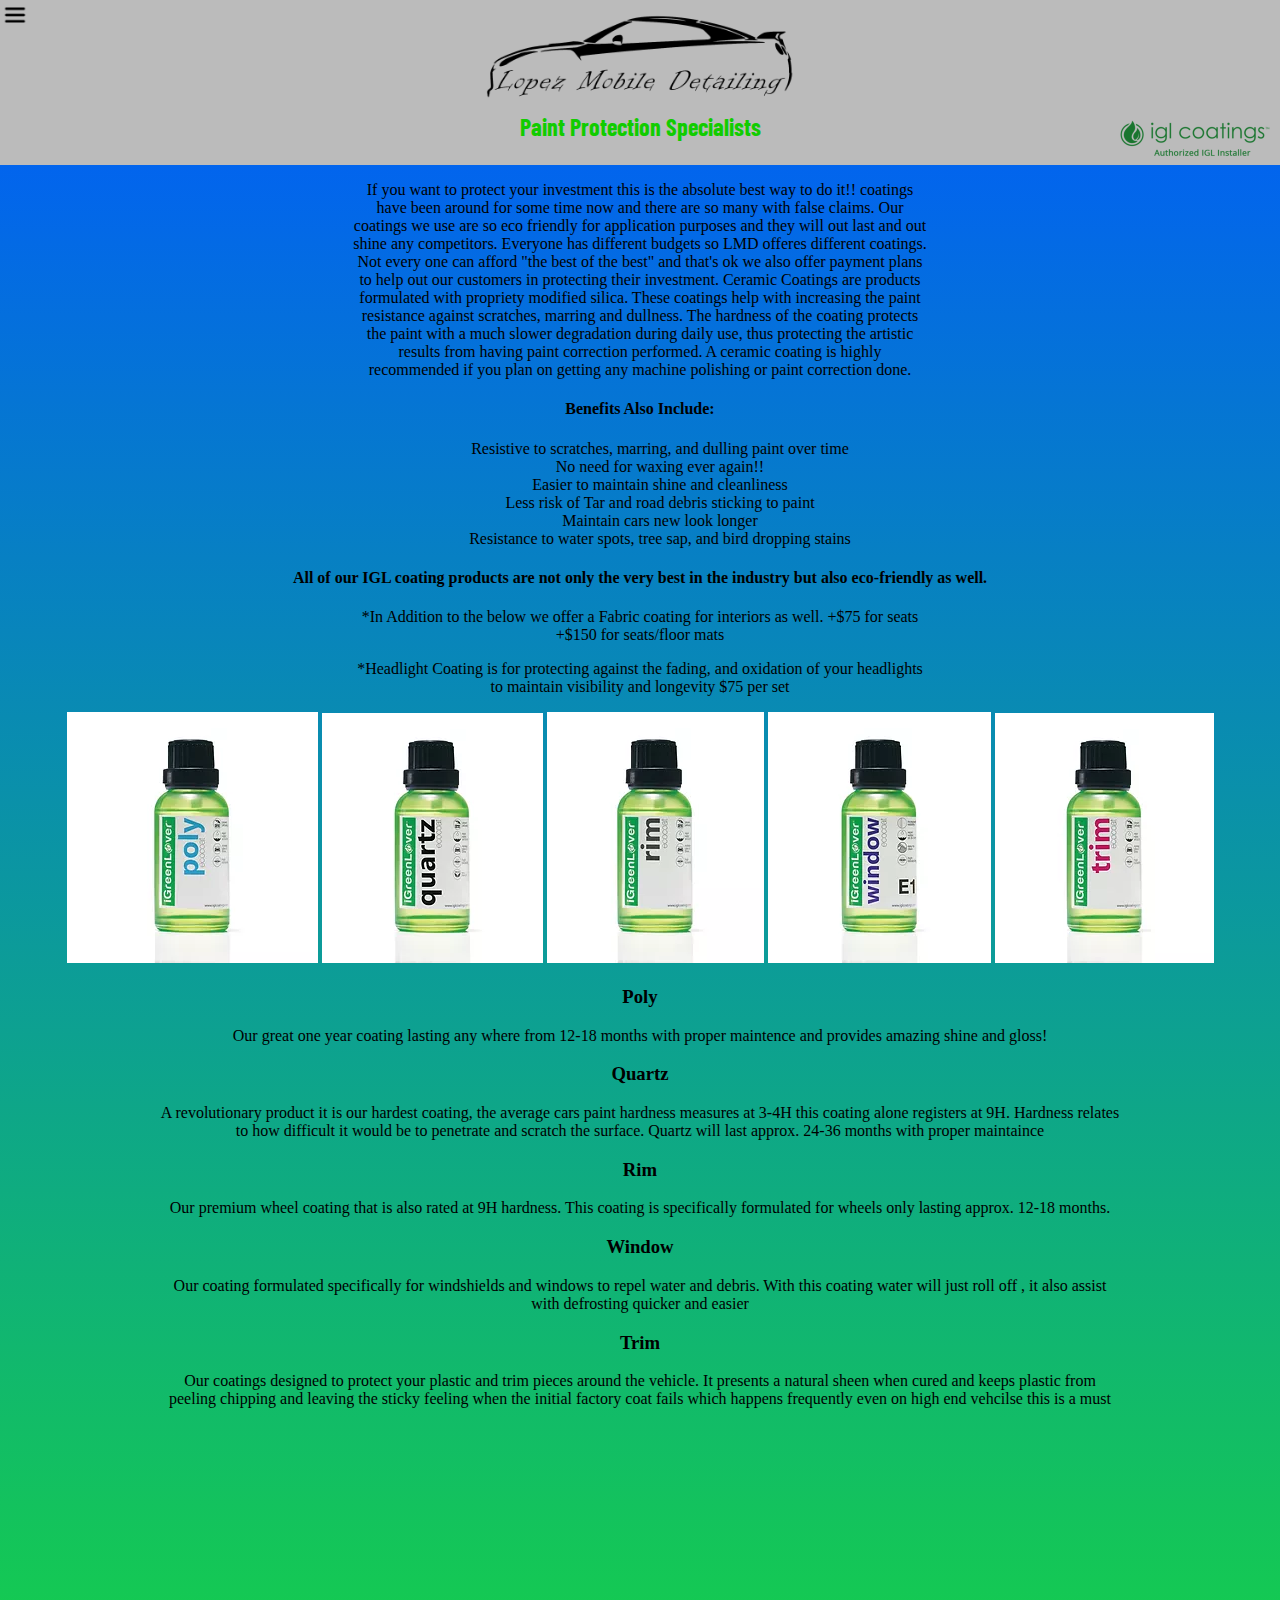
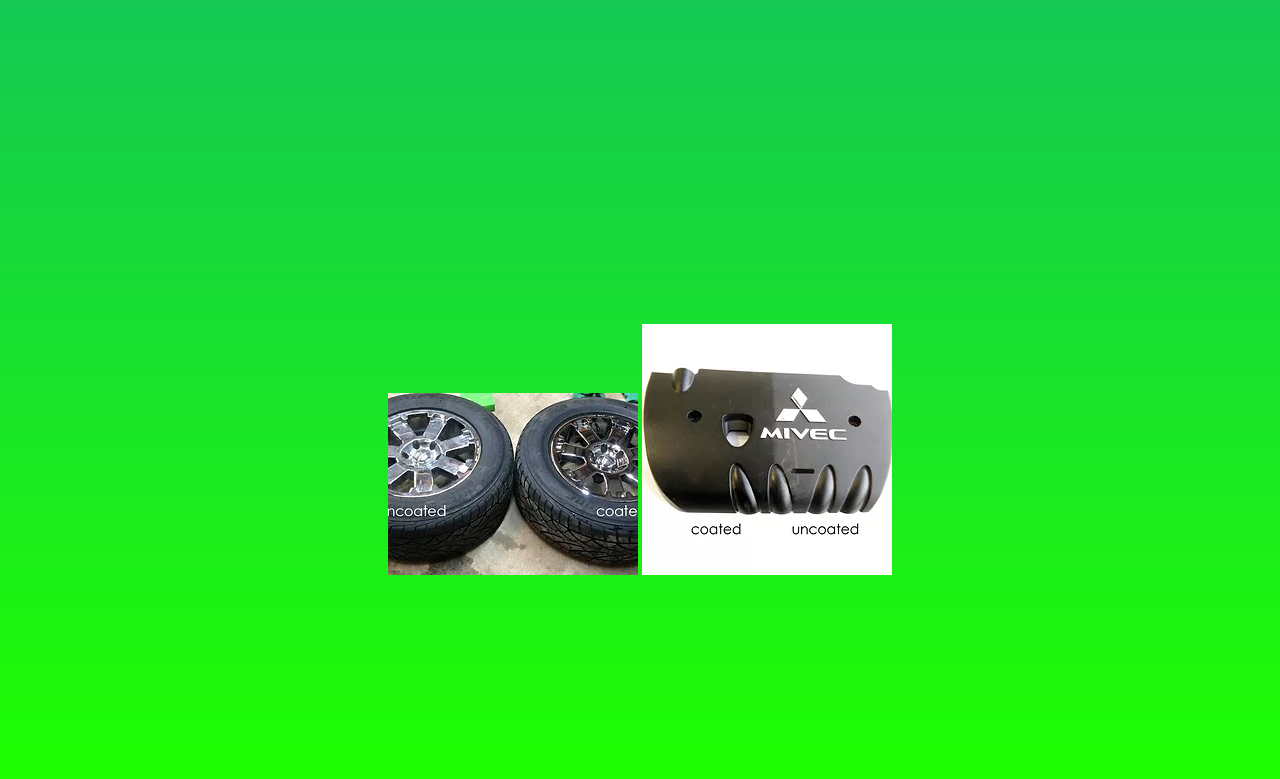
<file: Lopez mobile detailing/site 1/coatings.html>
<!DOCTYPE html>
<html>
    <head>
        <title>Lopez Mobile Detailing</title>
        
        <meta name="viewport" content="width=device-width, initial-scale=1.0">
        <link href="https://fonts.googleapis.com/css2?family=Barlow+Condensed:wght@300&display=swap" rel="stylesheet"> 
        <link rel="stylesheet" type="text/css" href="style/style.css">
        <script src="js/jquery-3.5.1.min.js"></script>
        <script src="jqueryui/jquery-ui.js"></script>
        <script src="js/script.js"></script>
    </head>

<body>
    <div class="navBar">
        
        <h2>Paint Protection Specialists</h2>
    </div>

    <div class="navButton">
        <img src="img/burgerbutton.png" id="burgerbutton" alt="button">
        <img src="img/xbutton.png" id="xbutton" alt="button">
    </div>  

    <div class="list">
        <ul>
           <li><a href="index.html">Home</a></li>
           <li><a href="detailbundles.html">Detailing Bundles</a></li>
           <li><a href="Aboutus.html">About Us</a></li>
       </ul>
   </div>

   <div>
    <img src="img/cert.png" alt="igl certified" id="certified">
</div>

<div class="logo">
    <img src="img/logo.png">
</div>

<div class="coatDescription">
    <p id="coatP">If you want to protect your investment this is the absolute best way to do it!!
         coatings have been around for some time now and there are so many with false claims. 
         Our coatings we use are so eco friendly for application purposes and they will out last and out shine any competitors. 
         Everyone has different budgets so LMD offeres different coatings.
          Not every one can afford "the best of the best" and that's ok we also offer payment plans to help out our customers in protecting their investment. 
          Ceramic Coatings are products formulated with propriety modified silica. These coatings help with increasing the paint resistance against scratches, marring and dullness.
            The hardness of the coating protects the paint with a much slower degradation during daily use, thus protecting the artistic results from having paint correction performed. A ceramic coating is highly recommended if you plan on getting any machine polishing or paint correction done. </p>
    <h4>Benefits Also Include:</h4>
        <ul id="coatList">
            <li>Resistive to scratches, marring, and dulling paint over time</li>
            <li>No need for waxing ever again!!</li>
            <li>Easier to maintain shine and cleanliness</li>
            <li>Less risk of Tar and road debris sticking to paint</li>
            <li>Maintain cars new look longer</li>
            <li>Resistance to water spots, tree sap, and bird dropping stains</li>

        </ul>
    <h4>All of our IGL coating products are not only the very best in the industry but also eco-friendly as well.</h4>

       <p> *In Addition to the below we offer a Fabric coating for interiors as well. +$75 for seats +$150 for seats/floor mats</p>
        
       <p> *Headlight Coating is for protecting against the fading, and oxidation of your headlights to maintain visibility and longevity $75 per set</p>

</div>

<div class="coatingsImg">
    <img src="img/poly.png">
    <img src="img/coatings.png">
    <img src="img/rim.png">
    <img src="img/window.png">
    <img src="img/trim.png">
    
</div>

<div class="coatDescription">
    <p id="polyD"><h3>Poly</h3> Our great one year coating lasting any where from 12-18 months with proper maintence and provides amazing shine and gloss!</p>
    <p id="quartzD"><h3>Quartz</h3> A revolutionary product it is our hardest coating, the average cars paint hardness measures at 3-4H this coating alone registers at 9H. 
        Hardness relates to how difficult it would be to penetrate and scratch the surface. Quartz will last approx. 24-36 months with proper maintaince</p>
    <p id="rimD"><h3>Rim</h3> Our premium wheel coating that is also rated at 9H hardness. This coating is specifically formulated for wheels only lasting approx. 12-18 months. </p>
    <p id="windowD"><h3>Window</h3> Our coating formulated specifically for windshields and windows to repel water and debris. With this coating water will just roll off , it also assist with defrosting quicker and easier</p>
    <p id="trimD"><h3>Trim</h3> Our coatings designed to protect your plastic and trim pieces around the vehicle. It presents a natural sheen when cured and keeps plastic from peeling chipping and leaving the sticky feeling when the initial factory coat fails which happens frequently even on high end vehcilse this is a must</p>
</div>

<div class="coatingMedia1">
    <iframe width="560" height="315" src="https://www.youtube.com/embed/SfyZgiMlCpc" frameborder="0" allow="accelerometer; autoplay; encrypted-media; gyroscope; picture-in-picture" allowfullscreen></iframe>
    
</div>

<div class="coatingMedia2">
    <iframe width="560" height="315" src="https://www.youtube.com/embed/sEFzbYNyDfs" frameborder="0" allow="accelerometer; autoplay; encrypted-media; gyroscope; picture-in-picture" allowfullscreen></iframe>
    <br>
    
</div>

<div class="imgCoat">
    <img src="img/coatedTire.png" alt="coated vs not coated">
    <img src="img/coatedBumper.png" alt="coated bumper">
</div>

</body>



</html>
</file>
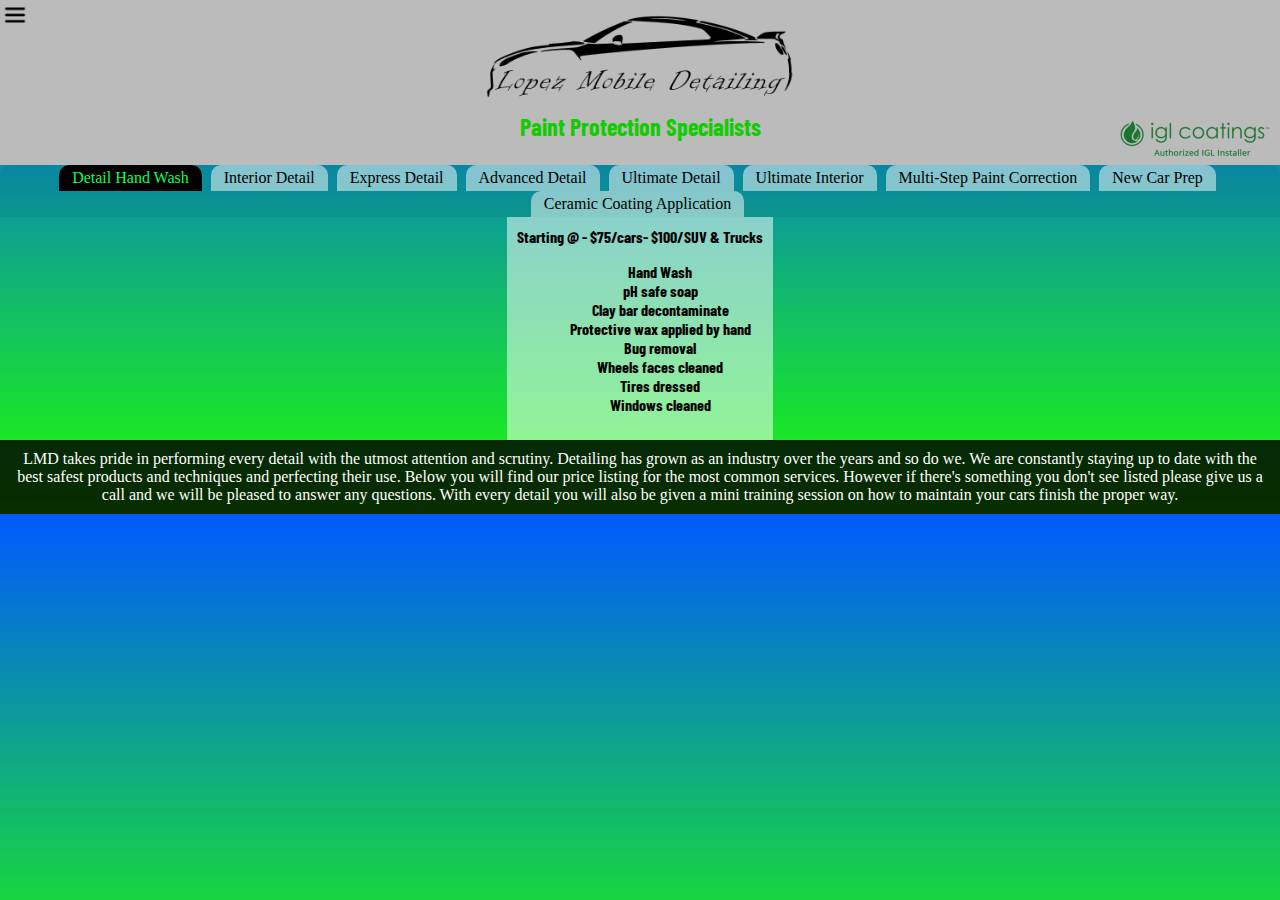
<file: Lopez mobile detailing/site 1/detailbundles.html>
<!DOCTYPE html>
<html>
    <head>
        <title>Lopez Mobile Detailing</title>
        
        <meta name="viewport" content="width=device-width, initial-scale=1.0">
        <link href="https://fonts.googleapis.com/css2?family=Barlow+Condensed:wght@300&display=swap" rel="stylesheet"> 
        <link rel="stylesheet" type="text/css" href="style/style.css">
        <script src="js/jquery-3.5.1.min.js"></script>
        <script src="jqueryui/jquery-ui.js"></script>
        <script src="js/script.js"></script>
    </head>
<body>
    <div class="navBar">
        <h2>Paint Protection Specialists</h2>
    </div>

    <div class="navButton">
        <img src="img/burgerbutton.png" id="burgerbutton" alt="button">
        <img src="img/xbutton.png" id="xbutton" alt="button">
    </div>   

    <div class="list">
        <ul>
           <li><a href="index.html">Home</a></li>
           <li><a href="coatings.html">Coatings</a></li>
           <li><a href="Aboutus.html">About Us</a></li>
       </ul>
    </div>
    
    <div>
        <img src="img/cert.png" alt="igl certified" id="certified">
    </div>

    <div class="logo">
        <img src="img/logo.png">
    </div>

    

    <div id="tabs">
        <ul class="tablist">
            <li><a href="#detailhandwash">Detail Hand Wash</a></li>
            <li><a href="#interiordetail">Interior Detail</a></li>
            <li><a href="#expressdetail">Express Detail</a></li>
            <li><a href="#advanceddetail">Advanced Detail</a></li>
            <li><a href="#ultimatedetail">Ultimate Detail</a></li>
            <li><a href="#ultimateinterior">Ultimate Interior</a></li>
            <li><a href="#paintcorrection">Multi-Step Paint Correction</a></li>
            <li><a href="#newcarprep">New Car Prep</a></li>
            <li><a href="#ceramiccoating">Ceramic Coating Application</a></li>
         </ul>
            <div id="detailhandwash">
                Starting @ - $75/cars- $100/SUV & Trucks
                <br>
                <ul>
                    <li>Hand Wash</li>
                    <li>pH safe soap</li>
                    <li>Clay bar decontaminate</li>
                    <li>Protective wax applied by hand</li>
                    <li>Bug removal</li>
                    <li>Wheels faces cleaned</li>
                    <li>Tires dressed</li>
                    <li>Windows cleaned</li>
                </ul>
            </div>

            <div id="interiordetail">
                Starting @ - $75/Cars- $100/SUV & Trucks
                <br>
                <ul>
                    <li>Express interior vacuum</li>
                    <li>All panels wiped clean</li>
                    <li>Floor mats vac'd & quick scrubbed</li>
                    <li>Dash cleaed, protected and shined</li>
                    <li>Console clean, protected and shined</li>
                </ul>
            </div>

            <div id="expressdetail">
                Express Detail Starting @ $120for Cars-$150 SUV's & Trucks
                <br>
                <ul>
                    <li>Hand wash</li>
                    <li>Clay bar decontaminate</li>
                    <li>Bug removal</li>
                    <li>Polymer sealant & protectant</li>
                    <li>Vacuuming of interior</li>
                    <li>Interior panels cleaned and shined with Eco-friendly materials</li>
                    <li>Leather cleaned & conditioned</li>
                    <li>Windows cleaned</li>
                    <li>Wheels cleaned & tires dressed</li>
                </ul>
            </div>

            <div id="advanceddetail">
                Starts@ $150 for Cars- $200 SUV & Trucks
                <br>
                <ul>
                    <li>Includes: Express*</li>
                    <li>Hand wash</li>
                    <li>Wheels decontaminated</li>
                    <li>Wheel faces & Barrels Cleaned</li>
                    <li>Wheel protection applied</li>
                    <li>Clay bar decontaminate</li>
                    <li>Iron deposit decontaminate</li>
                    <li>All-in One Polish</li>
                    <li>Removal of minor swirls and scratches</li>
                    <li>Bring back a  high gloss to the paint</li>
                    <li>6 month Synthetic Silica Sealant & Protectant</li>
                    <li>PLUS* Basic Interior Detail</li>
                </ul>
            </div>

            <div id="ultimatedetail">
                Starts@ $300 for cars
                <br>
                <ul>
                    <li>Includes: Advanced*</li>
                    <li>Hand Wash</li>
                    <li>Clay bar treatment</li>
                    <li>Iron deposit decontaminate</li>
                    <li>Removal of Major swirls and scratches</li>
                    <li>6 month Sealant & Protectant</li>
                    <li>Single Step Paint Correction</li>
                    <li>Rims Sealed and Protected</li>
                    <li>PLUS* Ultimate Interior Detail</li>
                    <li>Leather cleaned and conditioned</li>
                    <li>All interior surfaces Steam Cleaned</li>
                    <li>Carpet Extraction in all areas</li>
                    <li>Exterior trim restored and shined</li>
                    <li>Windows Cleaned </li>
                </ul>
            </div>

            <div id="ultimateinterior">
                Quoted on site only
                <br>
                <ul>
                    <li>Interior High Pressure Steam Cleaned</li>
                    <li>Inerior  Panels cleaned and shined</li>
                    <li>Carpets and cloth vacuumed</li>
                    <li>Carpets & Floor mats Deep Cleaned</li>
                    <li>Stain Treatment and Extraction</li>
                    <li>Leather cleaned and conditioned</li>
                    <li>Headliner ,Shades  Lightly cleaned</li>
                    <li>Fabric Guard Applied to all Upholstery and Leather</li>
                    <li>High UV resistant panel guard</li>
                    <li>Odor Neutralzier</li>
                    <li>Windows Cleaned</li>
                </ul>
            </div>

            <div id="paintcorrection">
                Starts@ $700 for Cars
                <br>
                <ul>
                    <li>Hand Wash</li>
                    <li>Clay Bar</li>
                    <li>Full Body Decontaminants</li>
                    <li>Multi-Step Paint Correction</li>
                    <li>6 months Silica Protectant</li>
                    <li>External trim shined</li>
                    <li>All External Surfaces Protected</li>
                    <li>Hydrophobic Properties</li>
                    <li>Premium Long Lasting Dressing</li>
                    <li>Water Spot treatment and Removal</li>
                    <li>+ $300 for 1 year Ceramic Coating </li>
                    <li>Add Any Interior Package  with</li>
                    <li>$15 Discount</li>
                </ul>
            </div>

            <div id="newcarprep">
                Call for Quote
                <br>
                <ul>
                    <li>Hand Wash</li>
                    <li>Chemical Decontaminate</li>
                    <li>Clay bar decontaminate</li>
                    <li>Single Stage Polish to remove factory blemishes</li>
                    <li>Application of Ceramic Coating to all painted surfaces</li>
                    <li>Application of Ceramic Coating to all Wheels</li>
                    <li>Application of Window Coating for Rain, Ice, and water spot repellant</li>
                    <li>Application of Leather Protection</li>
                    <li>Fabric Seats Coated</li>
                    <li>Application of Headlight Coating </li>
                </ul>
            </div>

            <div id="ceramiccoating">
                Additional Cost added to Advanced Detail or Ultimate Details 
                <br>
                <p>The car is prepped with a multi step paint correction and machine polish. <br>
                    Bringing the paint to near perfection. Then a 1,3, or 4 year Ceramic Coating is applied to all external painted surfaces.<br>
                     Which will protect against outside elements acting as a secondary thin clear coat. 
                     And finally topped off with and additional 6 month lasting cross polymer sealant. <br> Comes with complimentary interior detail.</p>
            </div>

    </div>

    <div>
        <p class="detaildescription">LMD takes pride in performing every detail with the utmost attention and scrutiny. 
            Detailing has grown as an industry over the years and so do we. 
            We are constantly staying up to date with the best safest products and techniques and perfecting their use. 
            Below you will find our price listing for the most common services. 
            However if there's something you don't see listed please give us a call and we will be pleased to answer any questions.
             With every detail you will also be given a mini training session on how to maintain your cars finish the proper way. </p>
    </div>


</body>



</html>
</file>
<file: Lopez mobile detailing/site 1/style/style.css>
body {
    margin: 0;
    padding: 0;
    background-image: linear-gradient(rgb(0, 89, 255), rgb(30, 255, 0));
    background-position: cover;
}

.navBar {
   text-align: center;
    margin: 0;
    padding: 10px;
    width: 98.9%;
    height: 145px;
    color: rgb(0, 0, 0);
    font-family: 'Barlow Condensed', sans-serif;
    background-color: rgb(187, 187, 187);
}

.navBar h2 {
    position: absolute;
    transform: translateX(-50%) translateY(-11%);
    top:95px;
    left: 50%;
    font-family: 'Barlow Condensed', sans-serif;
    color: rgb(17, 204, 0);
}

@media (max-width: 600px) {
    .navBar h2 {
        font-size: smaller;
    }

    #certified {
        width: 90px;
    }

}

.logo img {
    width: 20em;
    position: absolute;
    
    transform: translateX(-50%) translateY(-1%);
    top:1%;
    left: 50%;
}

.slides {
    width: 100%;
    height: 700px;
    background-color: rgba(0, 0, 0, 0.055);
    overflow: hidden;
}

.slides #rotateImages {
   width: 100%;
   
   
    
}
#certified {
    position: absolute;
    right: 10px;
    top: 120px;
    width: 150px;
}

.navButton #burgerbutton {
    margin: 0;
    width: 30px;
}

#xbutton {
    display: none;
    position: absolute;
    top: 0;
    left: 0;
    width: 26px;
    height: 26px;
}


.navButton {
    position: absolute;
    top: 0;
    left: 0;
    margin: 0;
    background-color: none;
    width: 30px;
    height: 30px;
    border-radius: 5px;
}

#social-container {
    margin: 20px;
    width: 100%;
    text-align: center;
}

.facebook {
    text-align: center;
    width: 45px;
    border-radius: 5px;
}

.twitter {
    text-align: center;
    width: 45px;
    border-radius: 5px;
}

.instagram {
    text-align: center;
    width: 45px;
    border-radius: 5px;
}

.list { 
    margin: 0;
    position: absolute;
    transform: translateX(0%) translateY(-27%);
    top:55px;
    left: 0px;
    width: 230px;
}

.list ul {
    display: none;
    margin: 0;
    background-color: rgb(0, 0, 0);
    border-radius: 5px;
    height: 100px;
}

.list ul li {
    text-align: left;
    margin: 0;
    text-decoration: none;
    list-style-type: none;
    padding: 5px;
    margin: 5px;
}

.list ul li a {
    text-decoration: none;
    color: rgb(255, 255, 255);
}

.list ul li a:hover {
    text-decoration: none;
    color: rgb(72, 253, 0)
}

#homedescription {
    font-size: larger;
    margin: 50px;
    text-align: center;
    font-family: 'Barlow Condensed', sans-serif;
    font-weight: bold;
    

}



.detaildescription {
    text-align: center;
    position: relative;
    color: rgb(255, 255, 255);
    background-color: rgba(2, 0, 0, 0.822);
    margin: 0;
    padding: 10px;
    

}

.ui-tabs-nav {
    background-color: rgba(0, 0, 0, 0.055);
    margin: 0;
    padding: 0;
    list-style-type: none;
    text-align: center;
    border-top-left-radius: 10px;
    border-top-right-radius: 10px;
}

.ui-tabs-nav li {
    background-color: rgba(255, 255, 255, 0.507);
    text-align: center;
    padding: 0;
    margin: 0 5px 0 0;
    float: none;
    display: inline-block;
    border-top-left-radius: 10px;
    border-top-right-radius: 10px;
}

.ui-tabs-nav a {
    background-color: none;
    list-style-type: none;
    text-decoration: none;
    color: black;
    display: inline-block;
    padding: 4px 13px 4px 13px;
   
    
}

.ui-tabs-nav a:hover {
    background-color: rgb(9, 255, 83);
    border-top-left-radius: 10px;
    border-top-right-radius: 10px;
}

.ui-tabs .ui-tabs-nav li.ui-tabs-active .ui-tabs-anchor {
    background-color: black;
    color: rgb(9, 255, 83);
    border-top-left-radius: 10px;
    border-top-right-radius: 10px;
}

.ui-tabs-panel {
    font-weight: bold;
    font-family: 'Barlow Condensed', sans-serif;
    background-color: rgba(255, 255, 255, 0.521);
    width: fit-content;
    position: relative;
    left: 50%;
    transform: translateX(-50%);
    text-decoration: none;
    clear: both;
    border-top: none;
    
    text-align: center;
    padding: 10px;
}

.ui-tabs-panel li {
    list-style-type: none;
}

.coatingsImg {
    text-align: center;
}

.coatDescription {
    position: relative;
    transform: translateX(-50%);
    left: 50%;
   text-align: center;
   width: 75%;
}

#headP {
    margin-left: 20%;
    margin-right: 20%;
    text-align: center;
}

.coatDescription h4 {
    text-align: center;
    margin-left: 10%;
    margin-right: 10%;
}

.coatDescription ul {
    text-align: center;
    
}

#coatList {
    text-align: center;
    list-style-type: none;
}

.coatDescription p {
    text-align: center;
    margin-left: 20%;
    margin-right: 20%;
}



.coatingMedia1 {
  position: relative;
  width: 100%;
  height: 0;
  padding-bottom: 200px;
  padding-top: 100px;
  text-align: center;
}

.coatingMedia1 iframe {
    position: absolute;
    width: auto;
    height: auto;
    transform: translateX(-50%);
    left: 50%;
}

.coatingMedia2 {
    position: relative;
    width: 100%;
    height: 0;
    padding-bottom: 200px;
    text-align: center;
  }
  
  .coatingMedia2 iframe {
      position: absolute;
      width: auto;
      height: auto;
      transform: translateX(-50%);
      left: 50%;
  }

  .imgCoat {
      margin: auto;
      padding-top: 0;
      padding-bottom: 200px;
      position: relative;
      text-align: center;
  }

  .about-container {
      margin: 20px;
      font-family: 'Barlow Condensed', sans-serif;
  }

  .about-container h1 {
      text-align: center;
  }

  .about-container h2 {
    text-align: center;
}

.about-description {
    position: relative;
    transform: translateX(-50%);
    left: 50%;
    width: 80%;
    text-align: center;
    margin: 10px;
}

.contact-form-container {
    width: 100%;
    text-align: center;
}

.contact-form {
    text-align: center;
    padding: 5px;
    margin: 5px;
}

.contact-form input {
    margin: 10px;
}

.contact-form textarea {
    margin: 5px;
}
</file>
